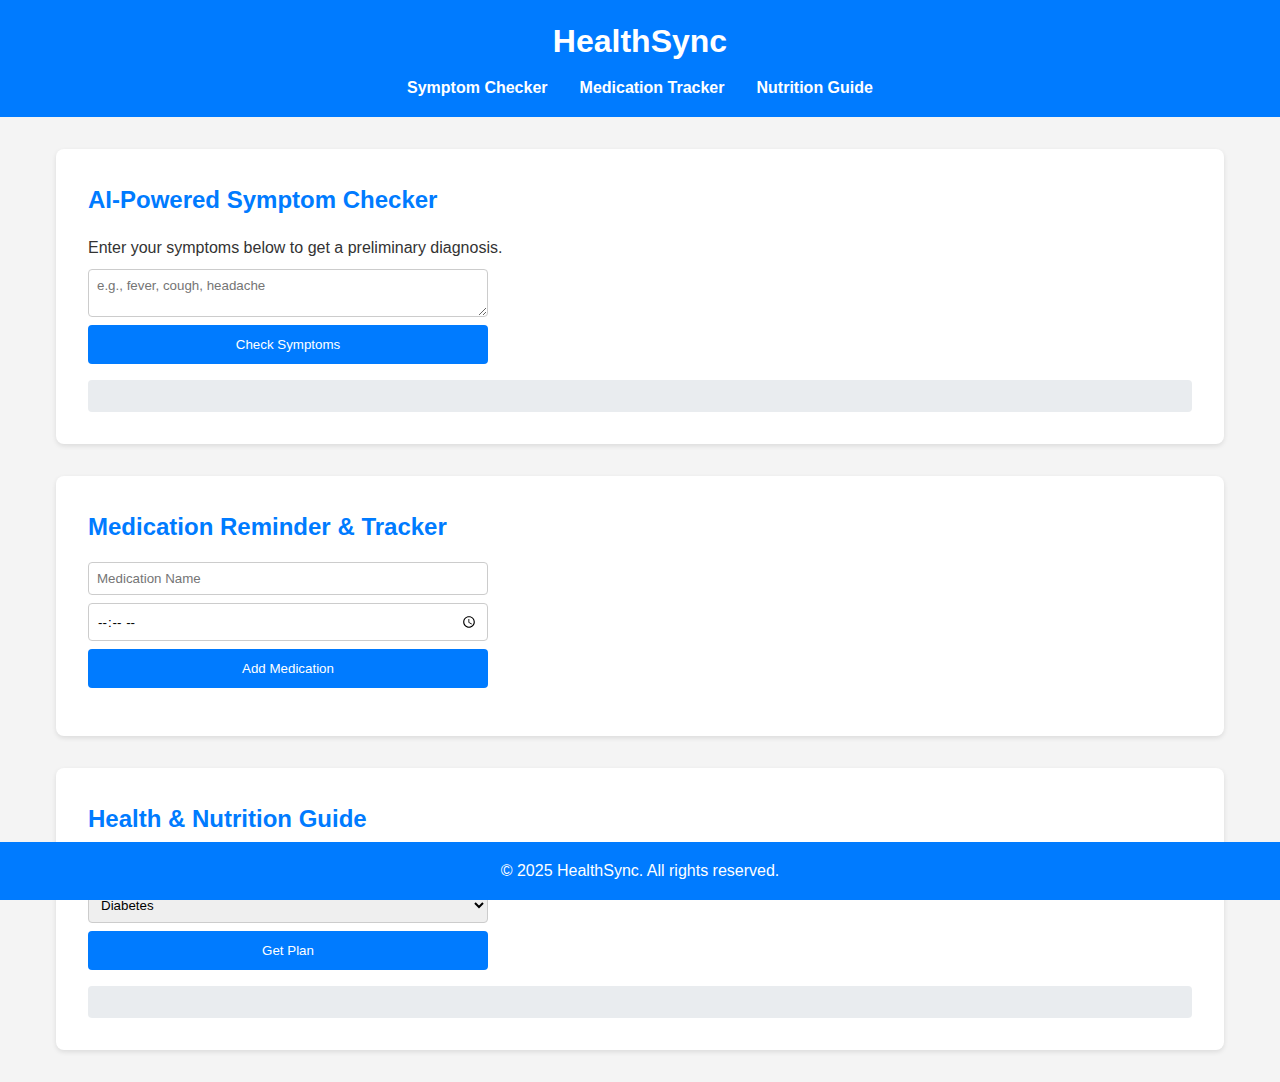
<file: index.html>
<!DOCTYPE html>
<html lang="en">
<head>
    <meta charset="UTF-8">
    <meta name="viewport" content="width=device-width, initial-scale=1.0">
    <title>HealthSync - Your Health Companion</title>
    <link rel="stylesheet" href="styles.css">
</head>
<body>
    <header>
        <h1>HealthSync</h1>
        <nav>
            <ul>
                <li><a href="#symptom-checker">Symptom Checker</a></li>
                <li><a href="#med-tracker">Medication Tracker</a></li>
                <li><a href="#nutrition-guide">Nutrition Guide</a></li>
            </ul>
        </nav>
    </header>

    <main>
        <!-- Symptom Checker Section -->
        <section id="symptom-checker">
            <h2>AI-Powered Symptom Checker</h2>
            <p>Enter your symptoms below to get a preliminary diagnosis.</p>
            <textarea id="symptoms" placeholder="e.g., fever, cough, headache"></textarea>
            <button onclick="checkSymptoms()">Check Symptoms</button>
            <div id="diagnosis-result"></div>
        </section>

        <!-- Medication Tracker Section -->
        <section id="med-tracker">
            <h2>Medication Reminder & Tracker</h2>
            <form id="med-form">
                <input type="text" id="med-name" placeholder="Medication Name" required>
                <input type="time" id="med-time" required>
                <button type="submit">Add Medication</button>
            </form>
            <ul id="med-list"></ul>
        </section>

        <!-- Nutrition Guide Section -->
        <section id="nutrition-guide">
            <h2>Health & Nutrition Guide</h2>
            <p>Get diet recommendations based on your condition.</p>
            <select id="condition">
                <option value="diabetes">Diabetes</option>
                <option value="hypertension">Hypertension</option>
                <option value="general">General Health</option>
            </select>
            <button onclick="getNutritionPlan()">Get Plan</button>
            <div id="nutrition-result"></div>
        </section>
    </main>

    <footer>
        <p>&copy; 2025 HealthSync. All rights reserved.</p>
    </footer>

    <script src="script.js"></script>
</body>
</html>
</file>
<file: styles.css>
* {
    margin: 0;
    padding: 0;
    box-sizing: border-box;
    font-family: Arial, sans-serif;
}

body {
    line-height: 1.6;
    background-color: #f4f4f4;
    color: #333;
}

header {
    background-color: #007bff;
    color: white;
    padding: 1rem;
    text-align: center;
}

header h1 {
    margin-bottom: 0.5rem;
}

nav ul {
    list-style: none;
    display: flex;
    justify-content: center;
    gap: 2rem;
}

nav a {
    color: white;
    text-decoration: none;
    font-weight: bold;
}

nav a:hover {
    color: #ffcc00;
}

main {
    max-width: 1200px;
    margin: 2rem auto;
    padding: 0 1rem;
}

section {
    background: white;
    padding: 2rem;
    margin-bottom: 2rem;
    border-radius: 8px;
    box-shadow: 0 2px 5px rgba(0, 0, 0, 0.1);
}

h2 {
    color: #007bff;
    margin-bottom: 1rem;
}

textarea, input, select, button {
    display: block;
    width: 100%;
    max-width: 400px;
    margin: 0.5rem 0;
    padding: 0.5rem;
    border: 1px solid #ccc;
    border-radius: 4px;
}

button {
    background-color: #007bff;
    color: white;
    border: none;
    cursor: pointer;
    padding: 0.75rem;
}

button:hover {
    background-color: #0056b3;
}

#diagnosis-result, #nutrition-result {
    margin-top: 1rem;
    padding: 1rem;
    background-color: #e9ecef;
    border-radius: 4px;
}

#med-list {
    list-style: none;
    margin-top: 1rem;
}

#med-list li {
    padding: 0.5rem;
    background-color: #e9ecef;
    margin-bottom: 0.5rem;
    border-radius: 4px;
    display: flex;
    justify-content: space-between;
}

footer {
    text-align: center;
    padding: 1rem;
    background-color: #007bff;
    color: white;
    position: fixed;
    bottom: 0;
    width: 100%;
}
</file>
